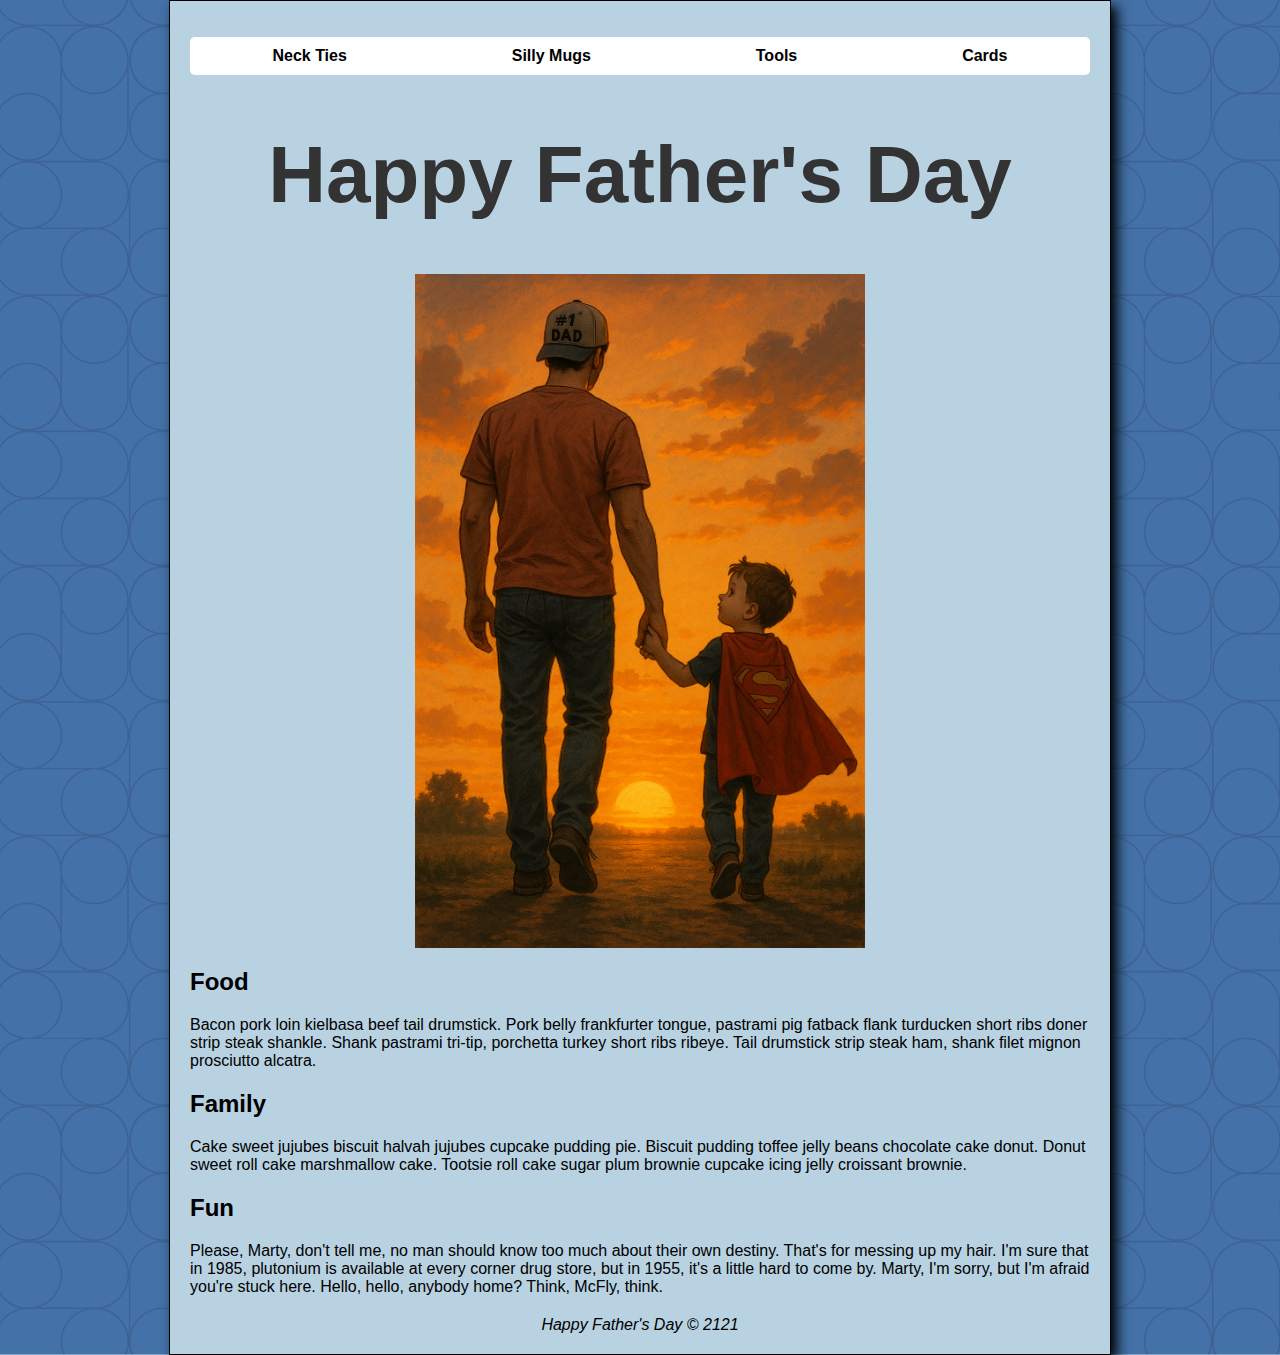
<file: ice/fathersday/index.html>
<!DOCTYPE html>
<html lang="en">

<link rel="stylesheet" href="styles/styles.css"

<head>
    <meta charset="UTF-8">
    <meta name="viewport" content="width=device-width, initial-scale=1.0">
    <title>Father's Day Page</title>
</head>

<body>
    <div id="wrapper">
        <header>
            <nav>
                <ul>
                    <li>Neck Ties</li>
                    <li>Silly Mugs</li>
                    <li>Tools</li>
                    <li>Cards</li>
                </ul>
            </nav>
        </header>
        <main>
            <h1>Happy Father's Day</h1>
            <img src="images/fathersday.png">
            <section>
                <h2>Food</h2>
                <p>Bacon pork loin kielbasa beef tail drumstick. Pork belly frankfurter tongue,
                     pastrami pig fatback flank turducken short ribs doner strip steak shankle.
                      Shank pastrami tri-tip, porchetta turkey short ribs ribeye. 
                      Tail drumstick strip steak ham, shank filet mignon prosciutto alcatra. </p>
            </section>
            <section>
                <h2>Family</h2>
                <p>Cake sweet jujubes biscuit halvah jujubes cupcake pudding pie. Biscuit
                    pudding toffee jelly beans chocolate cake donut. Donut sweet roll cake
                    marshmallow cake. Tootsie roll cake sugar plum brownie cupcake icing
                    jelly croissant brownie.</p>
            </section>
            <section>
                <h2>Fun</h2>
                <p>Please, Marty, don't tell me, no man should know too much about their own
                     destiny. That's for messing up my hair. I'm sure that in 1985, 
                     plutonium is available at every corner drug store, but in 1955, 
                     it's a little hard to come by. Marty, I'm sorry, but I'm afraid 
                     you're stuck here. Hello, hello, anybody home? Think, McFly, think. 
                     </p>
            </section>
        </main>
        <footer>
            Happy Father's Day &copy; 2121
        </footer>
    </div>
</body>

</html>
</file>
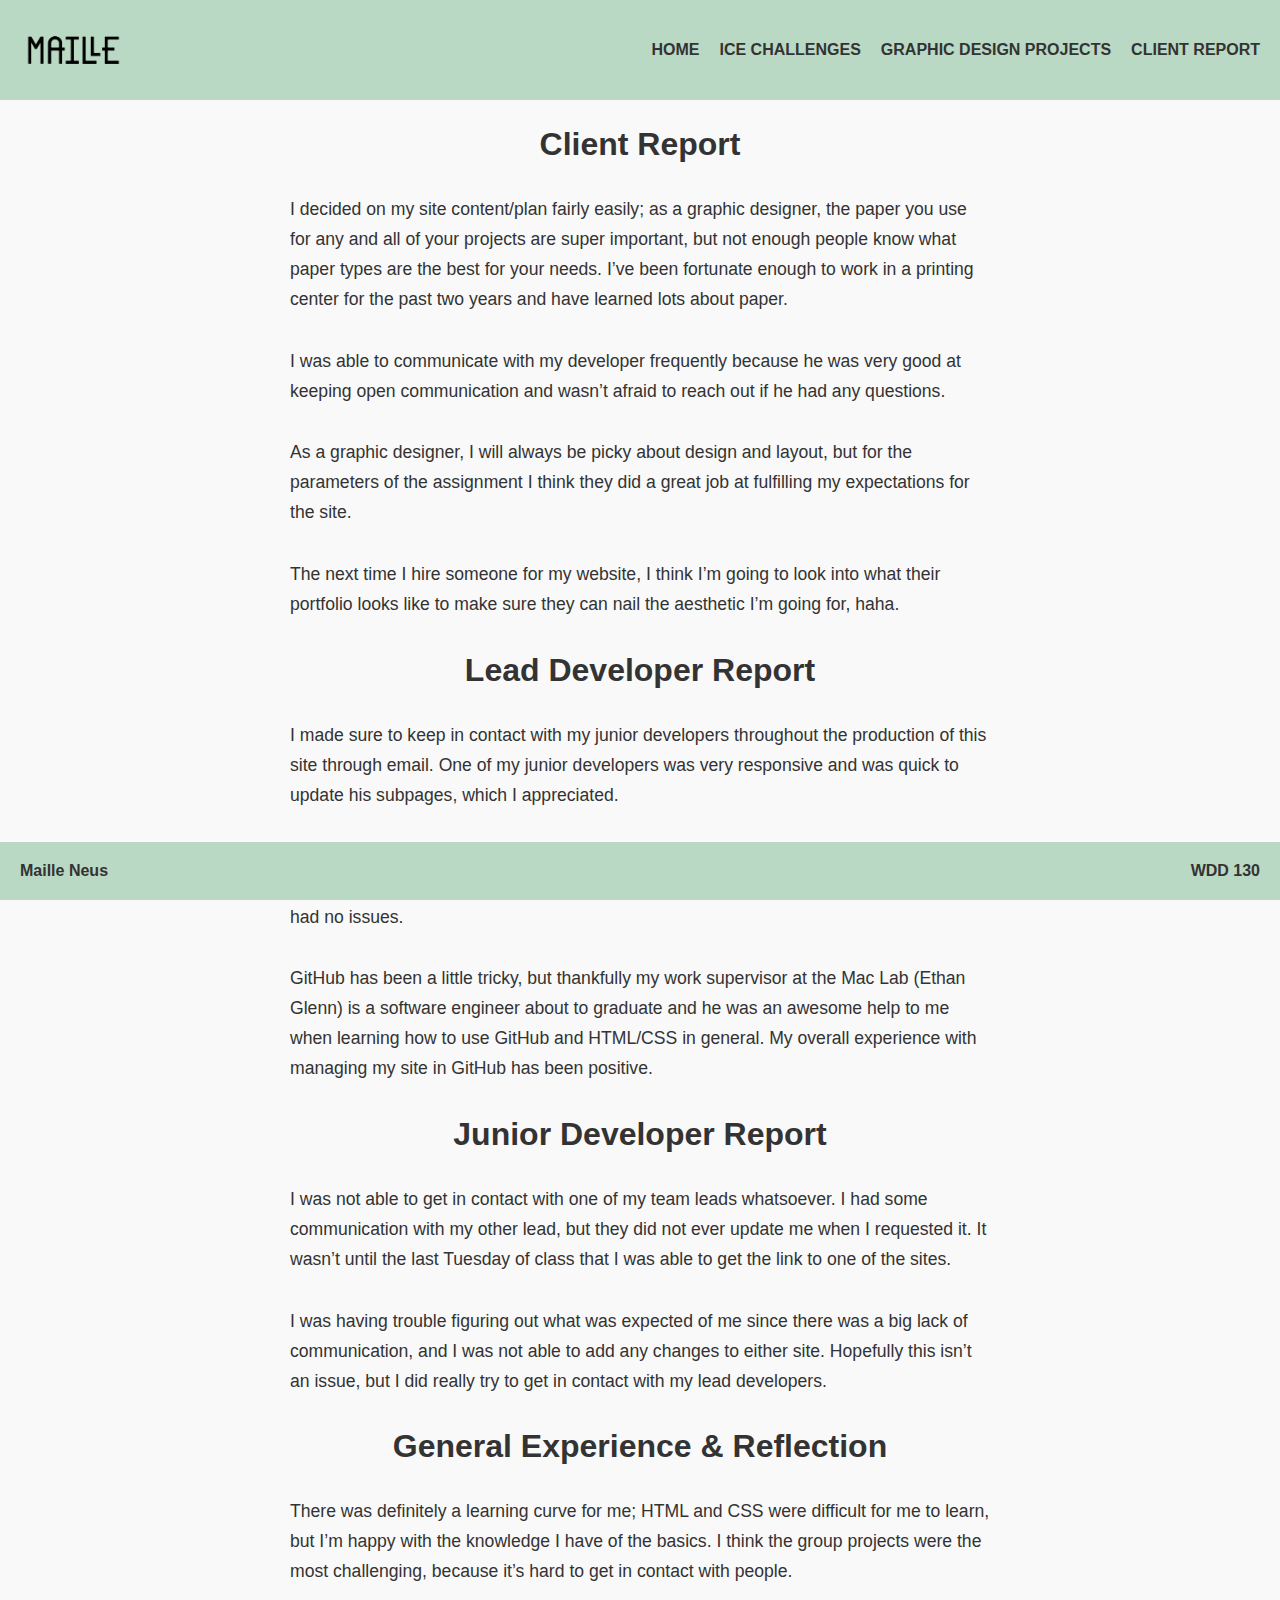
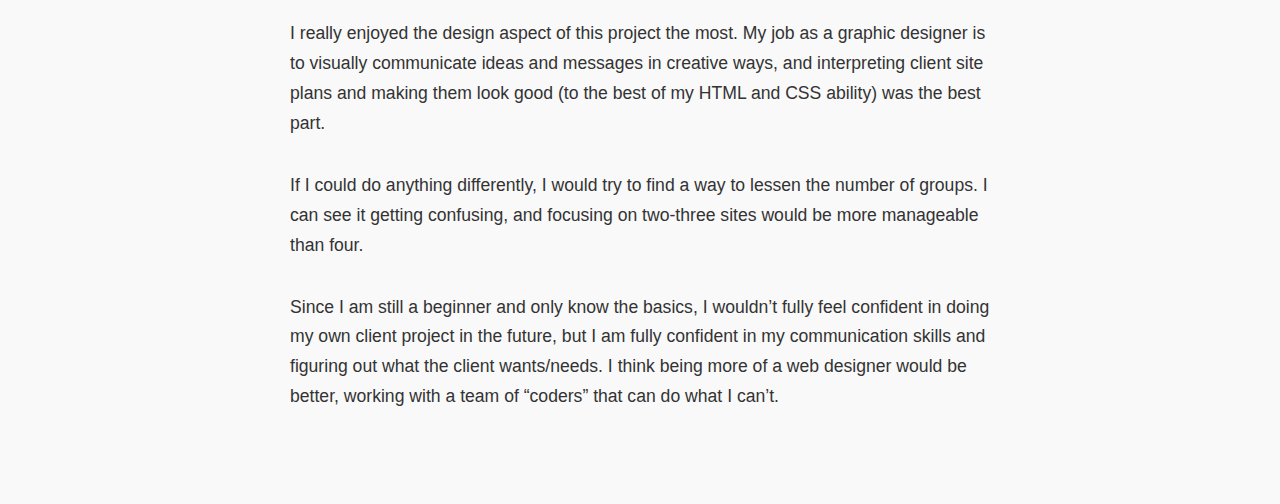
<file: client_report.html>
<!DOCTYPE html>
<html lang="en">
<head>
  <meta charset="UTF-8">
  <meta name="viewport" content="width=device-width, initial-scale=1.0">
  <title>Client Report</title>
  <link rel="stylesheet" href="client_report-style.css">
</head>
<body>
  <header>
    <div class="logo">
      <img src="images/NewMailleLogo-01.png" alt="Maille Neus Logo" class="logo-img">
    </div>
    <nav>
      <ul class="nav-links">
        <li><a href="index.html">HOME</a></li>
        <li><a href="ice-challenge.html">ICE CHALLENGES</a></li>
        <li><a href="graphicdesign-projects.html">GRAPHIC DESIGN PROJECTS</a></li>
        <li><a href="client_report.html">CLIENT REPORT</a></li>
      </ul>
    </nav>
  </header>
  <main>
    <h2>Client Report</h2>
    <p>I decided on my site content/plan fairly easily; as a graphic designer, the paper you use for any and all of your projects are super important, but not enough people know what paper types are the best for your needs. I’ve been fortunate enough to work in a printing center for the past two years and have learned lots about paper.</p>
    <p> I was able to communicate with my developer frequently because he was very good at keeping open communication and wasn’t afraid to reach out if he had any questions.</p>
    <p> As a graphic designer, I will always be picky about design and layout, but for the parameters of the assignment I think they did a great job at fulfilling my expectations for the site.
</p>
<p> The next time I hire someone for my website, I think I’m going to look into what their portfolio looks like to make sure they can nail the aesthetic I’m going for, haha.
</p>
    <h2>Lead Developer Report</h2>
    <p>I made sure to keep in contact with my junior developers throughout the production of this site through email. One of my junior developers was very responsive and was quick to update his subpages, which I appreciated.
</p>
    <p>I would communicate with my client through email, and we had no issues. He provided any and all clarification I needed. Publishing and sharing the client site was easy and I had no issues.
</p>
<p> GitHub has been a little tricky, but thankfully my work supervisor at the Mac Lab (Ethan Glenn) is a software engineer about to graduate and he was an awesome help to me when learning how to use GitHub and HTML/CSS in general. My overall experience with managing my site in GitHub has been positive.</p>
<h2>Junior Developer Report</h2>
    <p>I was not able to get in contact with one of my team leads whatsoever. I had some communication with my other lead, but they did not ever update me when I requested it. It wasn’t until the last Tuesday of class that I was able to get the link to one of the sites.</p>
    <p>I was having trouble figuring out what was expected of me since there was a big lack of communication, and I was not able to add any changes to either site. Hopefully this isn’t an issue, but I did really try to get in contact with my lead developers.
</p>
<h2>General Experience & Reflection</h2>
<p> There was definitely a learning curve for me; HTML and CSS were difficult for me to learn, but I’m happy with the knowledge I have of the basics. I think the group projects were the most challenging, because it’s hard to get in contact with people.
</p>
<p> I really enjoyed the design aspect of this project the most. My job as a graphic designer is to visually communicate ideas and messages in creative ways, and interpreting client site plans and making them look good (to the best of my HTML and CSS ability) was the best part.
</p>
<p> If I could do anything differently, I would try to find a way to lessen the number of groups. I can see it getting confusing, and focusing on two-three sites would be more manageable than four.
</p>
<p> Since I am still a beginner and only know the basics, I wouldn’t fully feel confident in doing my own client project in the future, but I am fully confident in my communication skills and figuring out what the client wants/needs. I think being more of a web designer would be better, working with a team of “coders” that can do what I can’t.
</p>
  </main>
  <footer>
    <div class="footer-left">Maille Neus</div>
    <div class="footer-right">WDD 130</div>
  </footer>
</body>
</html>
</file>
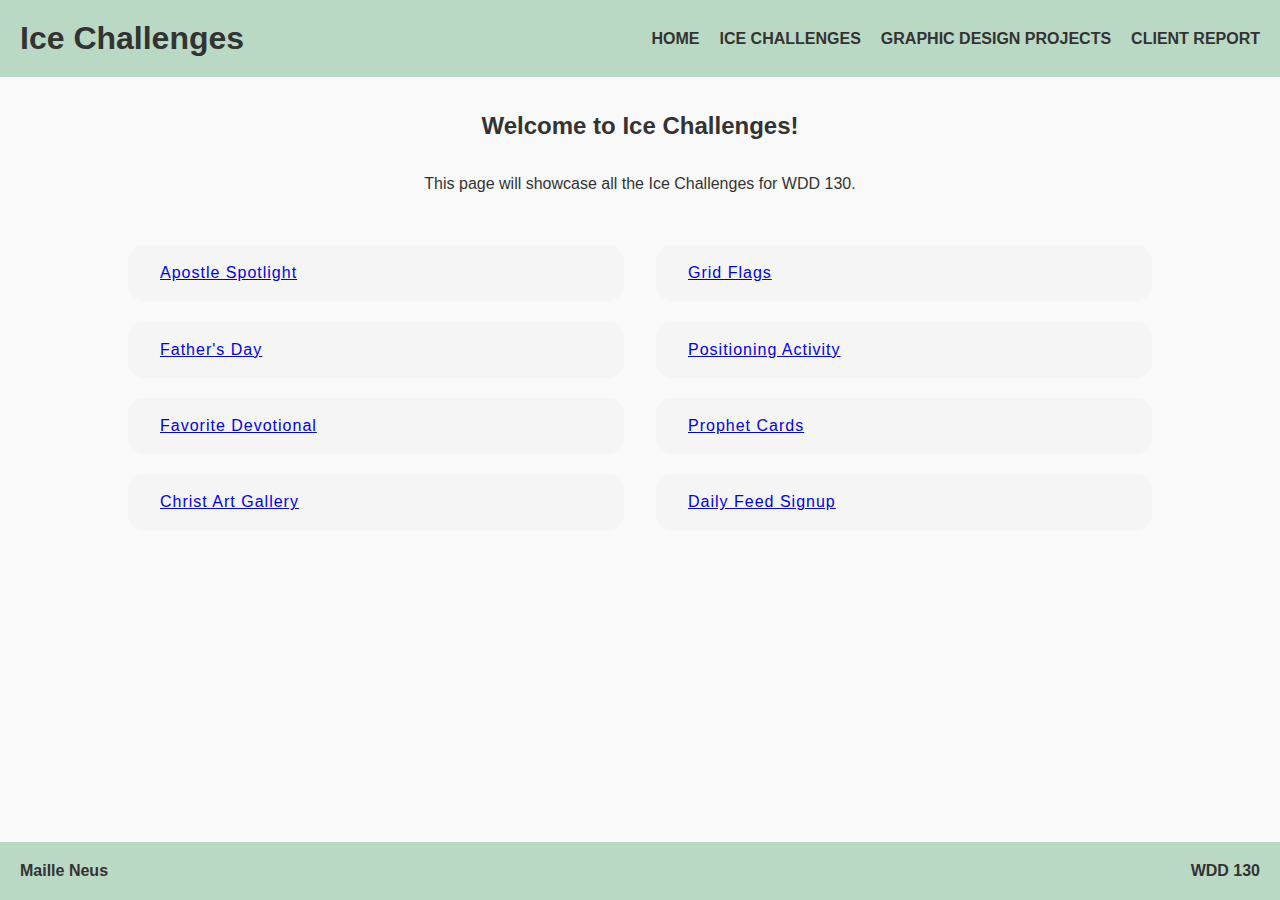
<file: ice-challenge.html>
<!DOCTYPE html>
<html lang="en">

<head>
  <meta charset="UTF-8">
  <meta name="viewport" content="width=device-width, initial-scale=1.0">
  <title>Ice Challenges</title>
  <link rel="stylesheet" href="ice-challenge-style.css">
</head>

<body>
  <header>
    <h1>Ice Challenges</h1>
    <nav>
      <ul class="nav-links">
        <li><a href="/index.html">HOME</a></li>
        <li><a href="ice-challenge.html">ICE CHALLENGES</a></li>
        <li><a href="graphicdesign-projects.html">GRAPHIC DESIGN PROJECTS</a></li>
        <li><a href="./client_report.html">CLIENT REPORT</a></li>
      </ul>
    </nav>
  </header>
  <main>
    <section>
      <h2>Welcome to Ice Challenges!</h2>
      <p>This page will showcase all the Ice Challenges for WDD 130.</p>
      <div class="rectangle-columns">
        <ul class="rectangle-list">
          <li class="rectangle"><a href="./ice/apostle_spotlight/apostles.html">Apostle Spotlight</a></li>
          <li class="rectangle"><a href="./ice/fathersday/index.html">Father's Day</a></li>
          <li class="rectangle"><a href="./ice/favorite_devo/favdevo.html">Favorite Devotional</a></li>
          <li class="rectangle"><a href="./ice/gallery/gallery.html">Christ Art Gallery</a></li>
        </ul>
        <ul class="rectangle-list">
          <li class="rectangle"><a href="./ice/grid_flags/flags.html">Grid Flags</a></li>
          <li class="rectangle"><a href="./ice/positioning/positioning.html">Positioning Activity</a></li>
          <li class="rectangle"><a href="./ice/prophet_cards/nelson.html">Prophet Cards</a></li>
          <li class="rectangle"><a href="./ice/signup/signup.html">Daily Feed Signup</a></li>
        </ul>
      </div>
    </section>
  </main>
  <footer>
    <div class="footer-left">Maille Neus</div>
    <div class="footer-right">WDD 130</div>
  </footer>
</body>

</html>
</file>
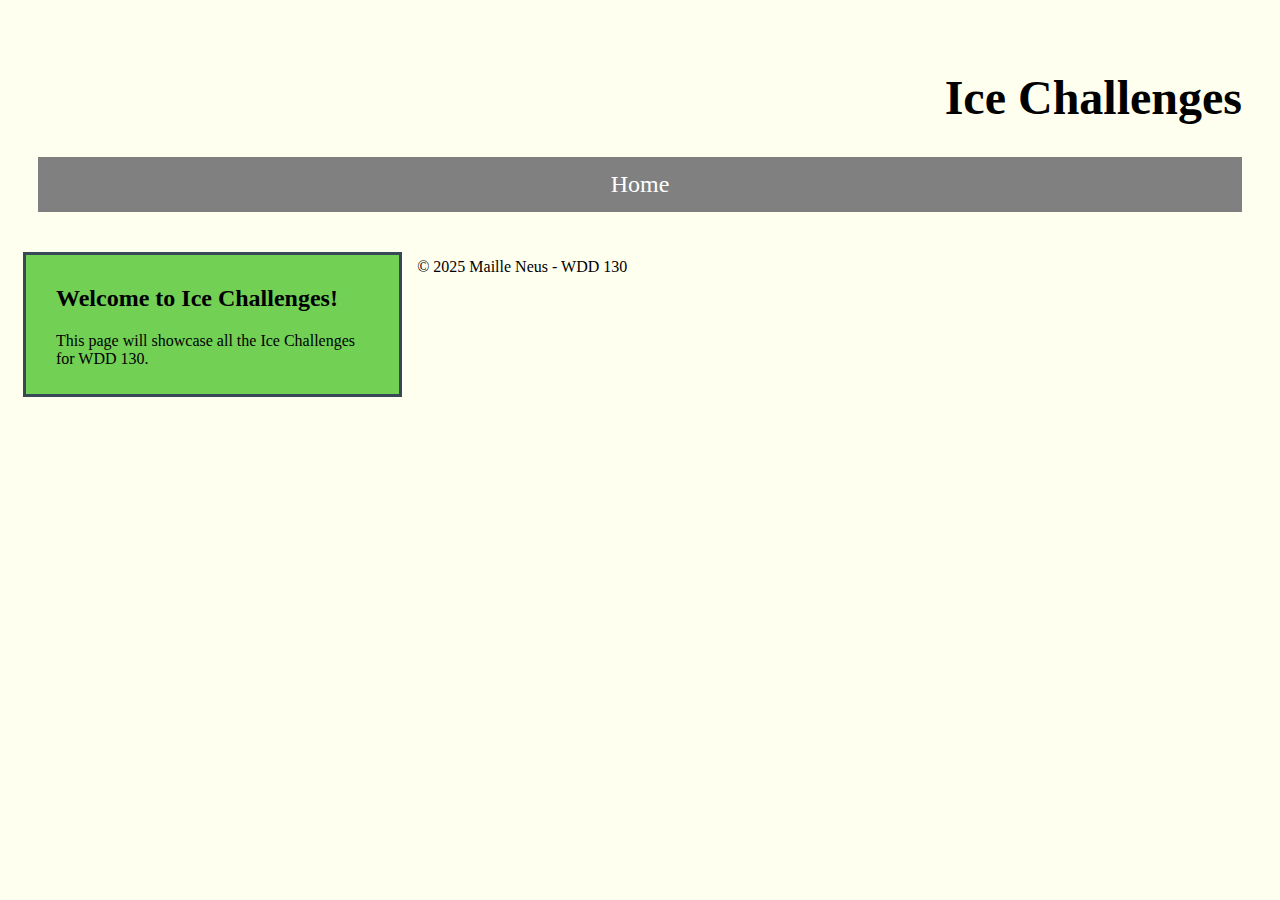
<file: ice/old.html>
<!DOCTYPE html>
<html lang="en">
<head>
  <meta charset="UTF-8">
  <meta name="viewport" content="width=device-width, initial-scale=1.0">
  <title>Ice Challenges</title>
  <link rel="stylesheet" href="../styles/style.css">
</head>
<body>
  <header>
    <h1>Ice Challenges</h1>
    <nav>
      <a href="../index.html">Home</a>
    </nav>
  </header>
  <main>
    <section>
      <h2>Welcome to Ice Challenges!</h2>
      <p>This page will showcase all the Ice Challenges for WDD 130.</p>
      <!-- Add your Ice Challenge content here -->
    </section>
  </main>
  <footer>
    <p>&copy; 2025 Maille Neus - WDD 130</p>
  </footer>
</body>
</html>
</file>
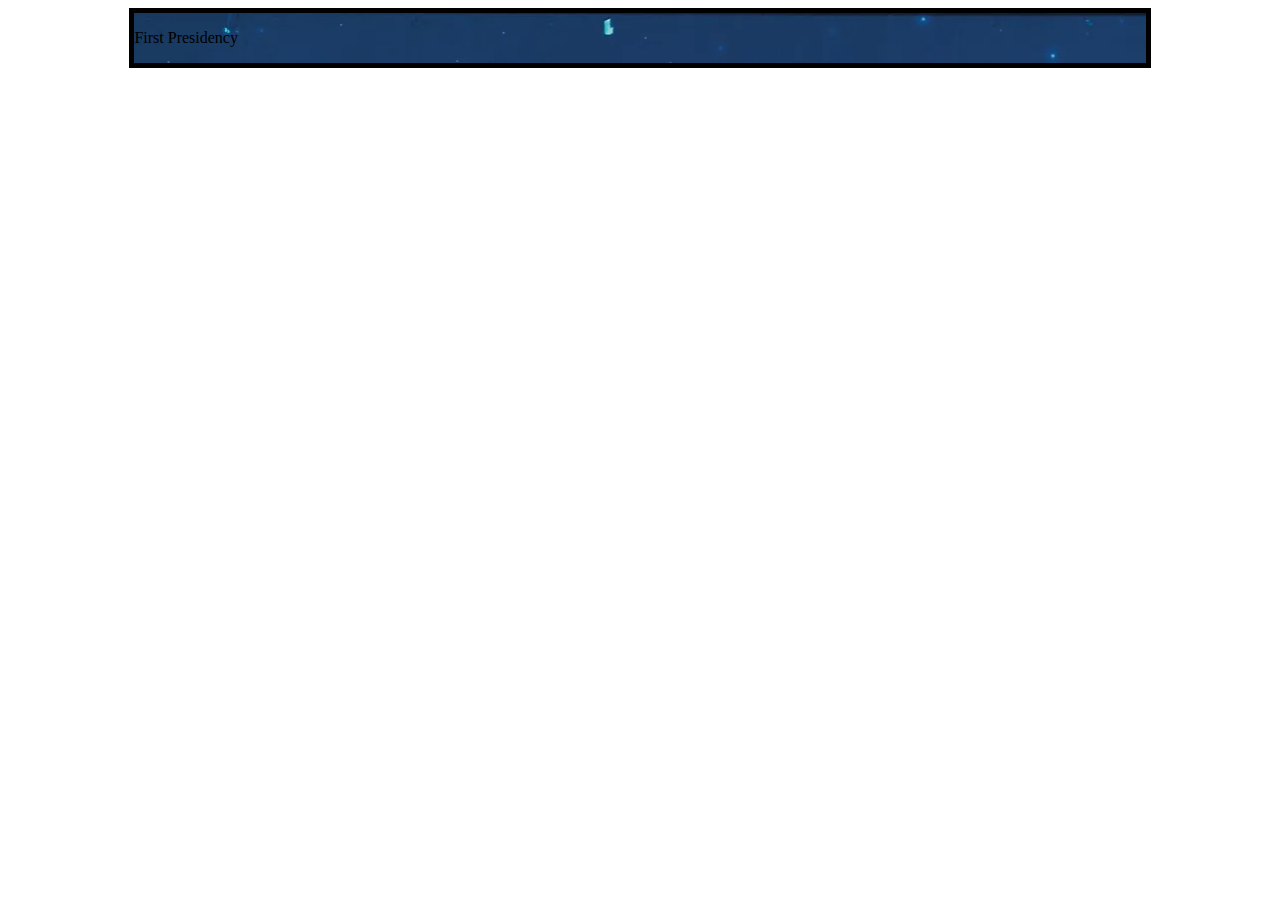
<file: ice/apostle_spotlight/apostles.html>
<!DOCTYPE html>
<html lang="en">
<head>
    <meta charset="UTF-8">
    <meta name="viewport" content="width=device-width, initial-scale=1.0">
    <title>Apostles Spotlights</title>
    <style>
        /* Insert styles here */
        
        div {
            background-image: url(/ice/apostle_spotlight/images/christus.webp);
            width: 80%;
            border: solid 5px black;
            margin-left: auto;
            margin-right:auto;

        }

    </style>
    
</head>

<body>
    <div class="wrapper">
        <p class="header">First Presidency</p>
    </div>
     

</body>
</html>
</file>
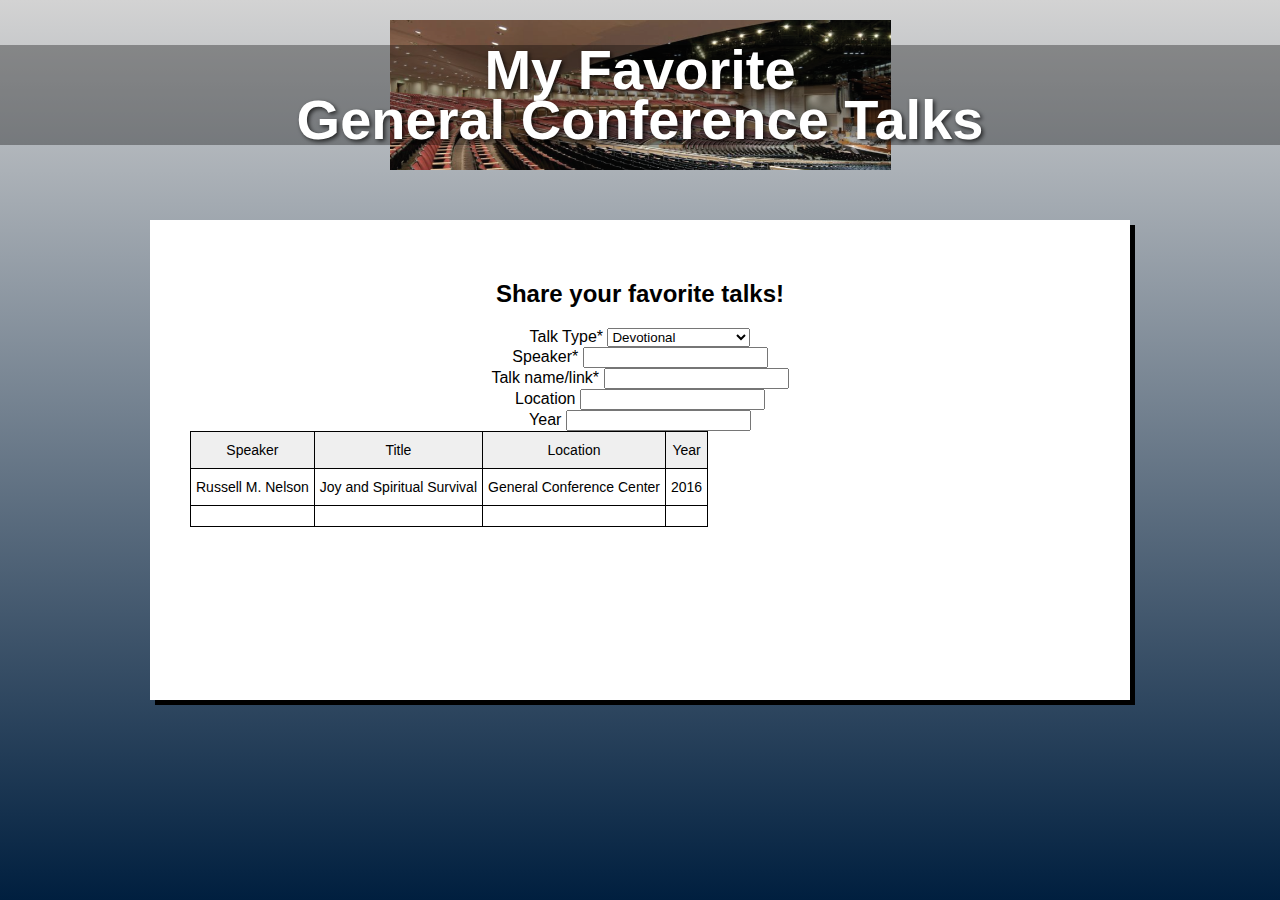
<file: ice/favorite_devo/favdevo.html>
<!DOCTYPE html>
<html lang="en">
<head>
  <meta charset="UTF-8" />
  <meta name="viewport" content="width=device-width, initial-scale=1.0"/>
  <title>My Favorite General Conference Talks</title>
  <link rel="stylesheet" href="styles/styles.css" />
</head>
<body>
  <div class="container">
    <header class="header">
      <div class="header-image">
        <h1>My Favorite<br>General Conference Talks</h1>
      </div>
    </header>
    <main>
      <div class="content-box">
        <!-- Add your devotional content here -->
        <style type="text/css">
          .tg  {border-collapse:collapse;border-spacing:0;}
          .tg td{border-color:black;border-style:solid;border-width:1px;font-family:Arial, sans-serif;font-size:14px;
            overflow:hidden;padding:10px 5px;word-break:normal;}
          .tg th{border-color:black;border-style:solid;border-width:1px;font-family:Arial, sans-serif;font-size:14px;
            font-weight:normal;overflow:hidden;padding:10px 5px;word-break:normal;}
          .tg .tg-dt07{background-color:#efefef;font-family:"Arial Black", Gadget, sans-serif !important;text-align:center;vertical-align:top}
          .tg .tg-0lax{text-align:left;vertical-align:top}
          </style>
          <table class="tg"><thead>
            <tr>
              <th class="tg-dt07">Speaker</th>
              <th class="tg-dt07">Title</th>
              <th class="tg-dt07">Location</th>
              <th class="tg-dt07">Year</th>
            </tr></thead>
          <tbody>
            <tr>
              <td class="tg-0lax">Russell M. Nelson</td>
              <td class="tg-0lax">Joy and Spiritual Survival</td>
              <td class="tg-0lax">General Conference Center</td>
              <td class="tg-0lax">2016</td>
            </tr>
            <tr>
              <td class="tg-0lax"></td>
              <td class="tg-0lax"></td>
              <td class="tg-0lax"></td>
              <td class="tg-0lax"></td>
            </tr>

            <div class="rendered-form">
              <div class="">
                  <h2 access="false" id="control-4434170">Share your favorite talks!</h2></div>
              <div class="">
                  <label for="undefined" class="formbuilder-select-label">Talk Type<span class="formbuilder-required">*</span></label>
                  <select class="form-control" id="control-4258674" required="required" aria-required="true">
                      <option value="option-1" selected="true" id="control-4258674-0">Devotional</option>
                      <option value="option-2" id="control-4258674-1">General Conference</option>
                      <option value="option-3" id="control-4258674-2">Fireside</option>
                  </select>
              </div>
              <div class="formbuilder-text form-group field-text-1748365913546">
                  <label for="text-1748365913546" class="formbuilder-text-label">Speaker<span class="formbuilder-required">*</span></label>
                  <input type="text" class="form-control" name="text-1748365913546" access="false" maxlength="100" id="text-1748365913546" required="required" aria-required="true">
              </div>
              <div class="formbuilder-text form-group field-text-1748365731176">
                  <label for="text-1748365731176" class="formbuilder-text-label">Talk name/link<span class="formbuilder-required">*</span></label>
                  <input type="text" class="form-control" name="text-1748365731176" access="false" maxlength="200" id="text-1748365731176" required="required" aria-required="true">
              </div>
              <div class="formbuilder-text form-group field-text-1748365933634">
                  <label for="text-1748365933634" class="formbuilder-text-label">Location</label>
                  <input type="text" class="form-control" name="text-1748365933634" access="false" maxlength="100" id="text-1748365933634">
              </div>
              <div class="formbuilder-text form-group field-text-1748365959973">
                  <label for="text-1748365959973" class="formbuilder-text-label">Year</label>
                  <input type="text" class="form-control" name="text-1748365959973" access="false" id="text-1748365959973">

              </div>
              <style>
                p {
                  text-align: left;
                }
              </style>
              
          </div>
          </tbody>
          </table>
      </div>
    </main>
  </div>
</body>
</html>
</file>
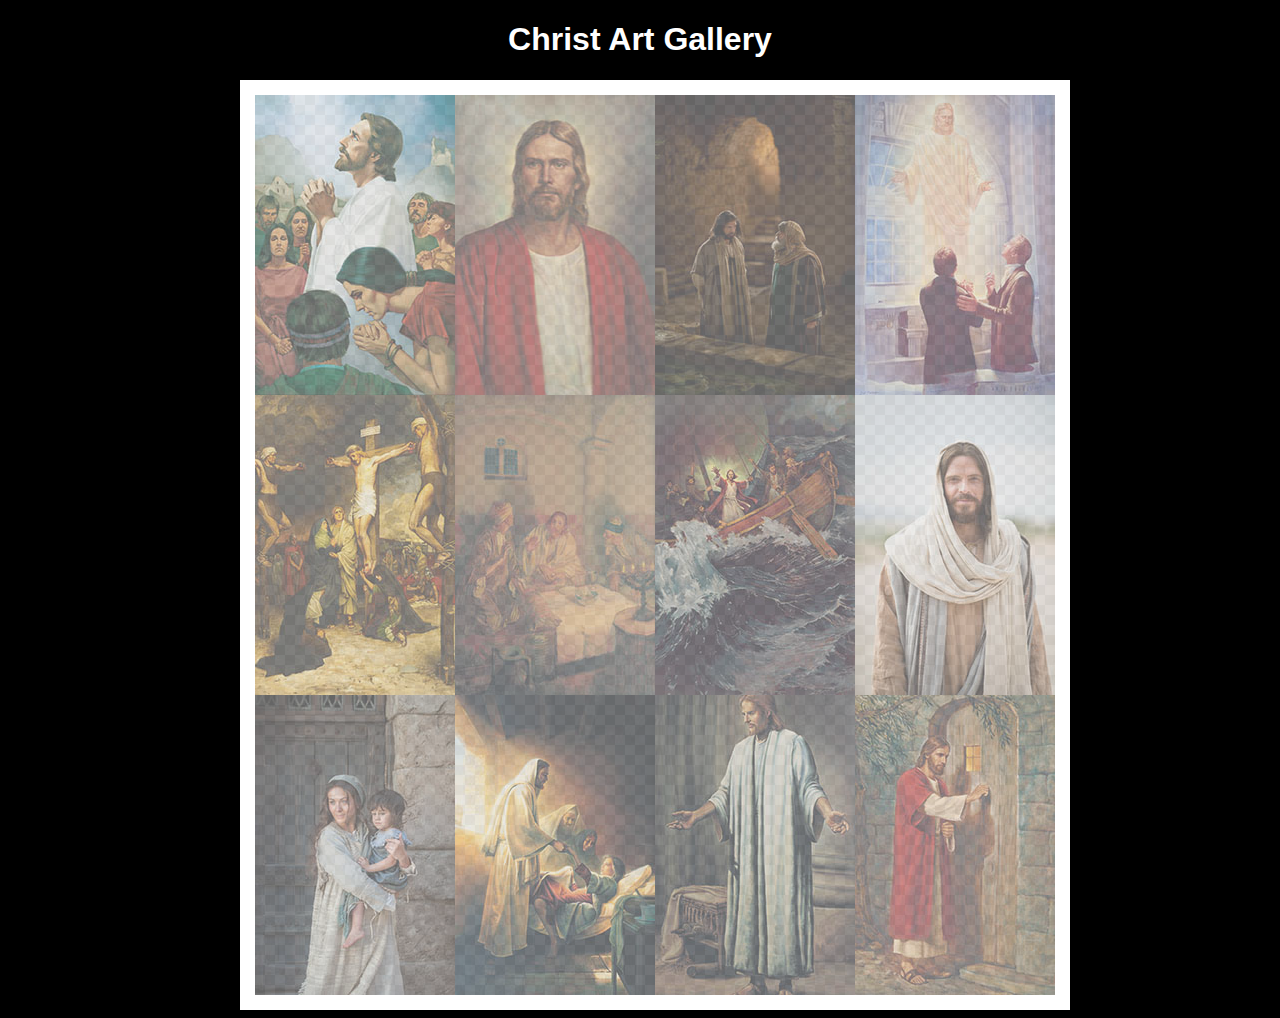
<file: ice/gallery/gallery.html>
<!DOCTYPE html>
<html lang="en">
<head>
    <meta charset="UTF-8">
    <meta name="viewport" content="width=device-width, initial-scale=1.0">
    <title>Images of Christ</title>
    <style>
        body {
            background: black;
        }
        #wrapper{
            width: 800px;
            margin: 0 auto;
        }
        nav {
            color: white;
            text-align: center;
            font-family: Haettenschweiler, 'Arial Narrow Bold', sans-serif;
        }
        #gallery{
            display: grid;
            grid-template-columns: 200px 200px 200px 200px;
            border: 15px solid rgb(255, 255, 255);
            width: 100%;
            background-color: #ddd;
            background-image:
                linear-gradient(45deg, #ccc 26%, transparent 26%), 
                linear-gradient(135deg, #ccc 26%, transparent 26%),
                linear-gradient(45deg, transparent 75%, #ccc 75%),
                linear-gradient(135deg, transparent 75%, #ccc 75%);
            background-size: 20px 20px; /* Must be a square */
            background-position: 0 0, 10px 0, 10px -10px, 0px 10px; 
            
        }
        #gallery a {
            cursor: url('images/christus.png'), pointer;
        }
        #gallery img {
            width: 200px;
            height: 300px;
            opacity:50%;
            display:block;
        }
        #gallery img:hover{
            opacity: 100%;
        }
    </style>
</head>
<body>
    <div id="wrapper">
        <nav>
            <h1>Christ Art Gallery</h1>
        </nav>
        <main>
            <div id="gallery">
                <a href="images/big/img1.png"><img src="images/small/img1.jpg" alt="huge file size" ></a>
                <a href="images/big/img2.png"><img src="images/small/img2.jpg" alt="huge file size" ></a>
                <a href="images/big/img3.png"><img src="images/small/img3.jpg" alt="huge file size" ></a>
                <a href="images/big/img4.png"><img src="images/small/img4.jpg" alt="huge file size" ></a>
                <a href="images/big/img5.png"><img src="images/small/img5.jpg" alt="huge file size" ></a>
                <a href="images/big/img6.png"><img src="images/small/img6.jpg" alt="huge file size" ></a>
                <a href="images/big/img7.png"><img src="images/small/img7.jpg" alt="huge file size" ></a>
                <a href="images/big/img8.png"><img src="images/small/img8.jpg" alt="huge file size" ></a>
                <a href="images/big/img9.png"><img src="images/small/img9.jpg" alt="huge file size" ></a>
                <a href="images/big/img10.png"><img src="images/small/img10.jpg" alt="huge file size" ></a>
                <a href="images/big/img11.png"><img src="images/small/img11.jpg" alt="huge file size" ></a>
                <a href="images/big/img12.png"><img src="images/small/img12.jpg" alt="huge file size" ></a>
            </div>
        </main>
    </div>
</body>
</html>
</file>
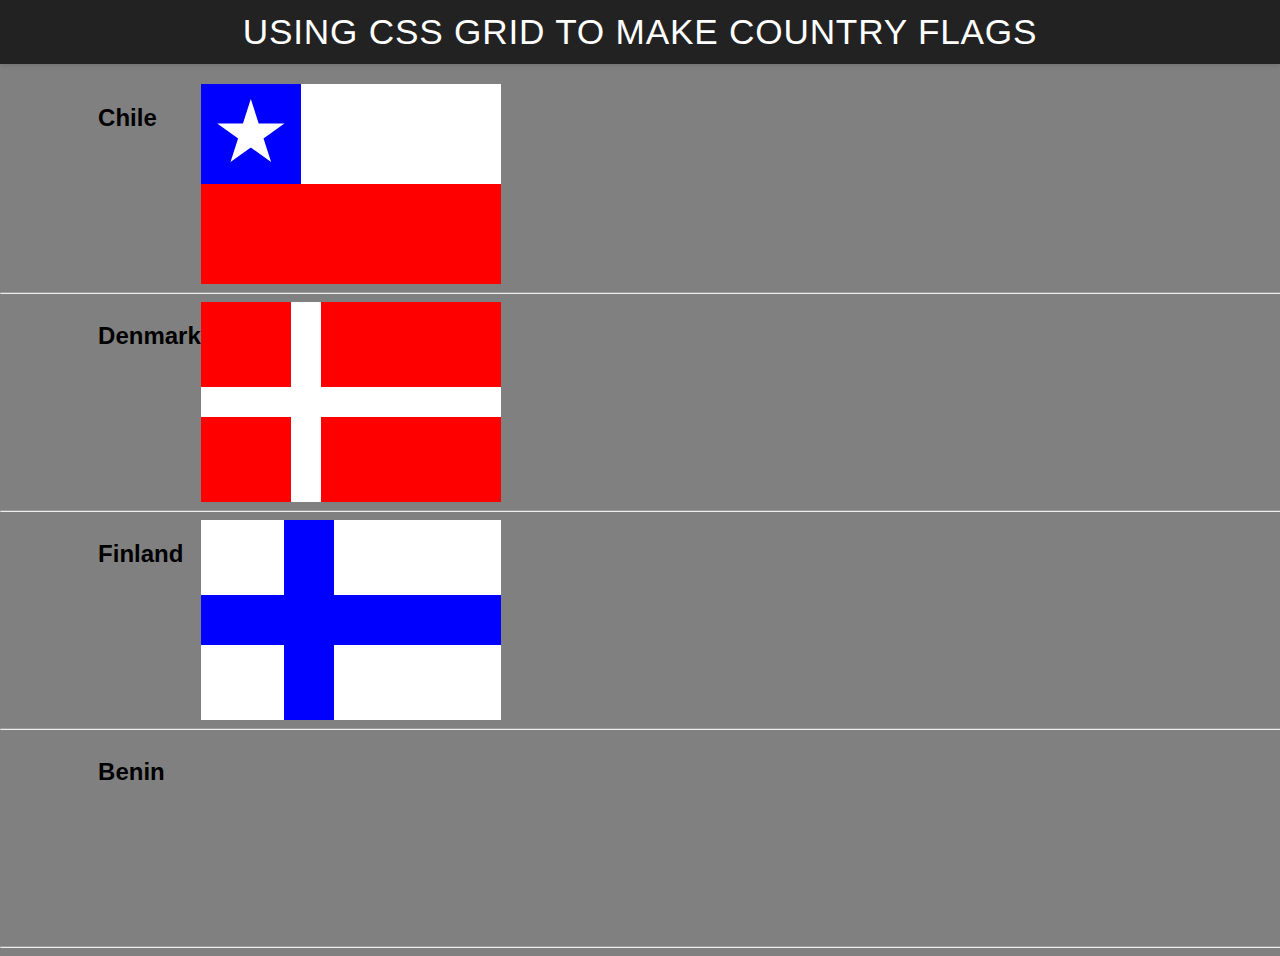
<file: ice/grid_flags/flags.html>
<!DOCTYPE html>
<html lang="en">

<head>
    <meta charset="UTF-8">
    <meta name="viewport" content="width=device-width, initial-scale=1.0">
    <title>Flag</title>
    <style>
        body {
            margin: 0;
            font-family: 'Helvetica Neue', sans-serif;
            background-color: gray;
        }

        header {
            background-color: #222;
            color: #fff;
            padding: 0.75rem 1.5rem;
            display: flex;
            align-items: center;
            justify-content: center;
            font-size: 1.1rem;
            letter-spacing: 0.05rem;
            text-transform: uppercase;
            box-shadow: 0 2px 4px rgba(0, 0, 0, 0.1);
        }

        header h1 {
            margin: 0;
            font-weight: 400;
        }
        main {
            display: grid;
            grid-template-columns: .1fr .1fr 1fr .1fr;
            margin-top: 20px;
        }
        hr {
            width: 100%;
            grid-column: 1 / 5;
        }
        h2 {
            grid-column: 2/3;
        }

        #blue {
            background: blue;
            grid-column: 1 / 2;
            display: grid;
            align-items: center;
            justify-items: center;
        }

        #white {
            background: white;
            grid-column: 2 / 4;
        }

        #red {
            background: red;
            grid-column: 1 / 4;
        }

        #chile {
            display: grid;
            grid-template-columns: 1fr 1fr 1fr;
            grid-template-rows: 1fr 1fr;
            height: 200px;
            width: 300px;
        }

        .star {
            width: 70px;
            aspect-ratio: 1;
            background: white;
            clip-path: polygon(50% 0, 79% 90%, 2% 35%, 98% 35%, 21% 90%);
        }

        #denmark {
            display: grid;
            grid-template-columns: 1fr 2fr;
            grid-template-rows: 1fr 1fr;
            gap: 30px;
            width: 300px;
            height: 200px;
            background: white;
        }

        #red1, #red2, #white1, #white2 {
            background: red;
        }

       

        #finland {
            display: grid;
            grid-template-columns: 1fr 2fr;
            grid-template-rows: 1fr 1fr;
            gap: 50px;
            width: 300px;
            height: 200px;
            background: blue;
        }

        #fwhite1, #fwhite2, #fwhite3, #fwhite4 {
            background: white;
        }

        #benin {
            display: grid;
            grid-template-columns: 1fr 1fr 1fr;
            grid-template-rows: 1fr 1fr;
            height: 200px;
            width: 300px;
        }
    </style>
</head>

<body>
    <header>
        <h1>Using CSS Grid to make Country Flags</h1>
    </header>
    <main>
        <h2>Chile</h2>
        <div id="chile">
            <div id="blue">
                <div class="star"></div>
            </div>
            <div id="white"></div>
            <div id="red"></div>
        </div>
        <hr>

        <h2>Denmark</h2>
        <div id="denmark">
            <div id="red1"></div>
            <div id="red2"></div>
            <div id="white1"></div>
            <div id="white2"></div>
        </div>
        <hr>

        <h2>Finland</h2>
        <div id="finland">
            <div id="fwhite1"></div>
            <div id="fwhite2"></div>
            <div id="fwhite3"></div>
            <div id="fwhite4"></div>
        </div>
        <hr>

        <h2>Benin</h2>
        <div id="benin">
            <div id="bgreen"></div>
            <div id="byellow"></div>
            <div id="bred"></div>
        </div>
        <hr>
    </main>
</body>

</html>
</file>
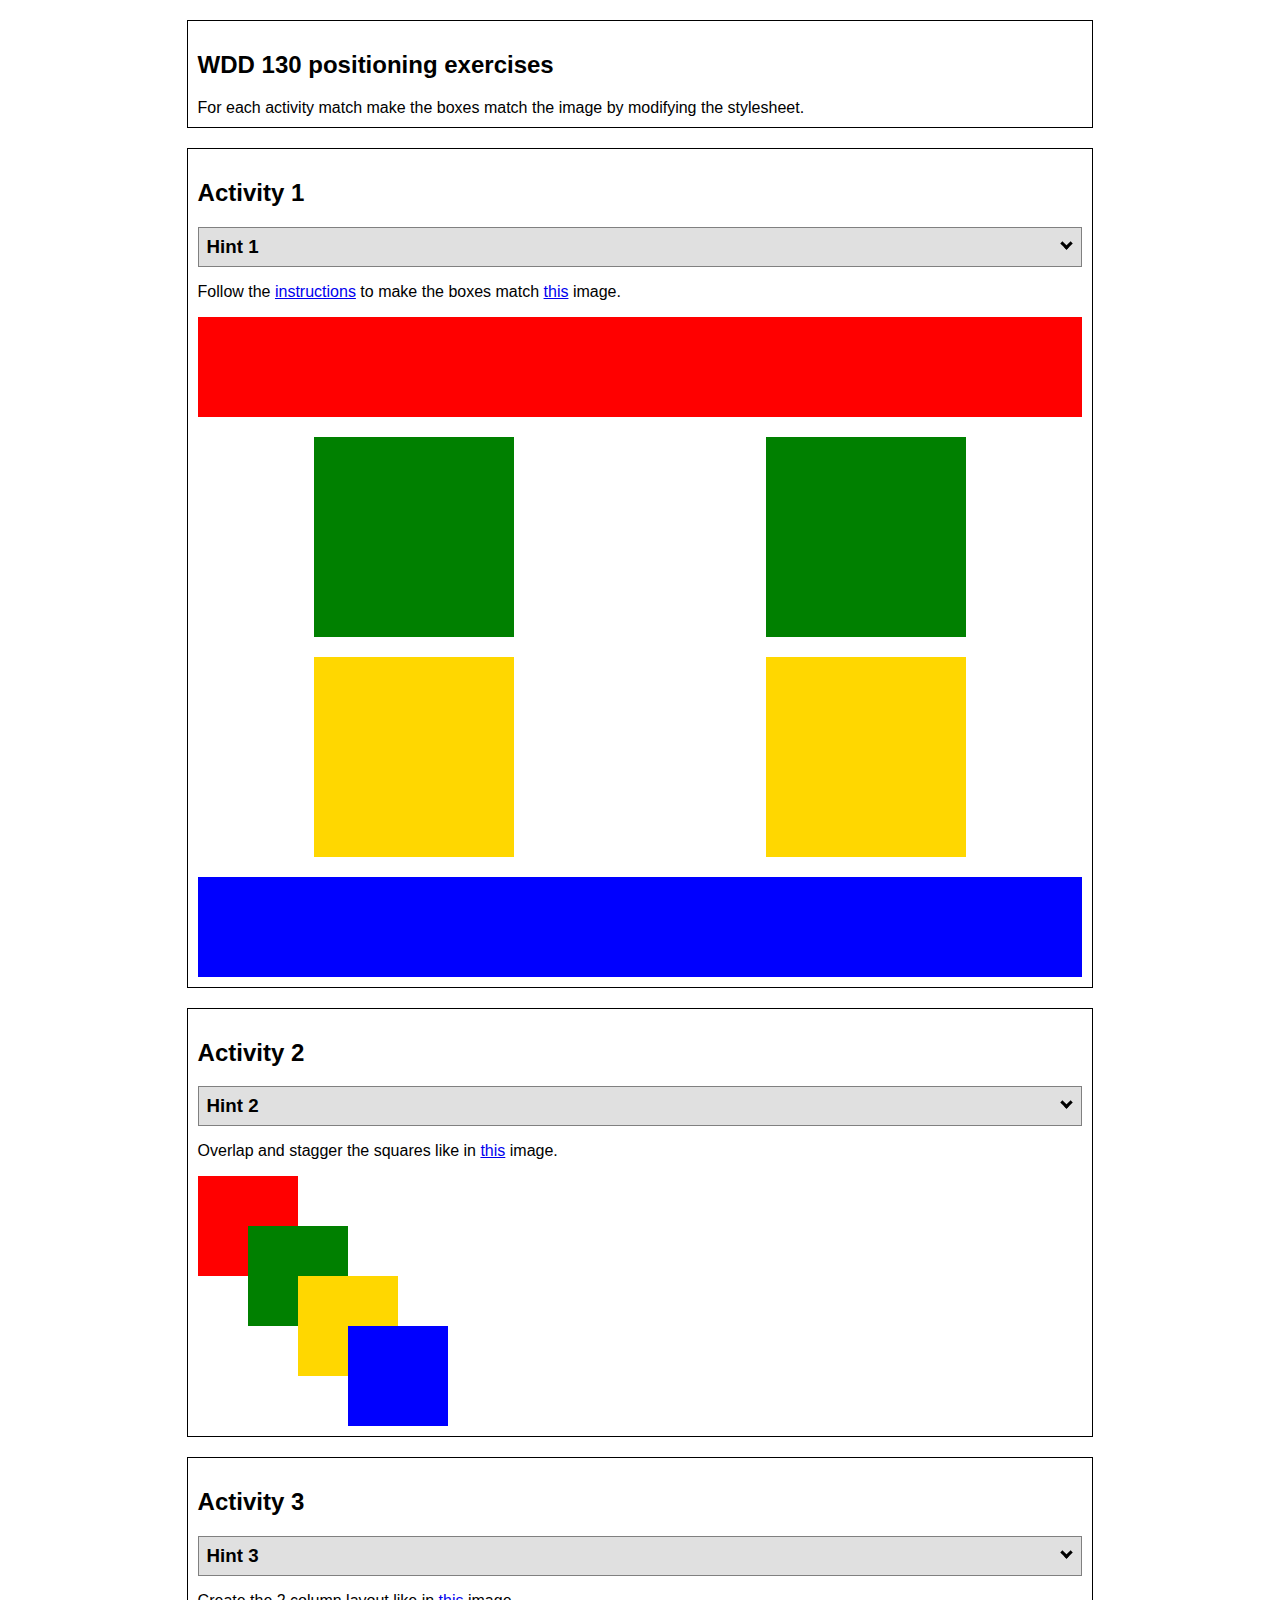
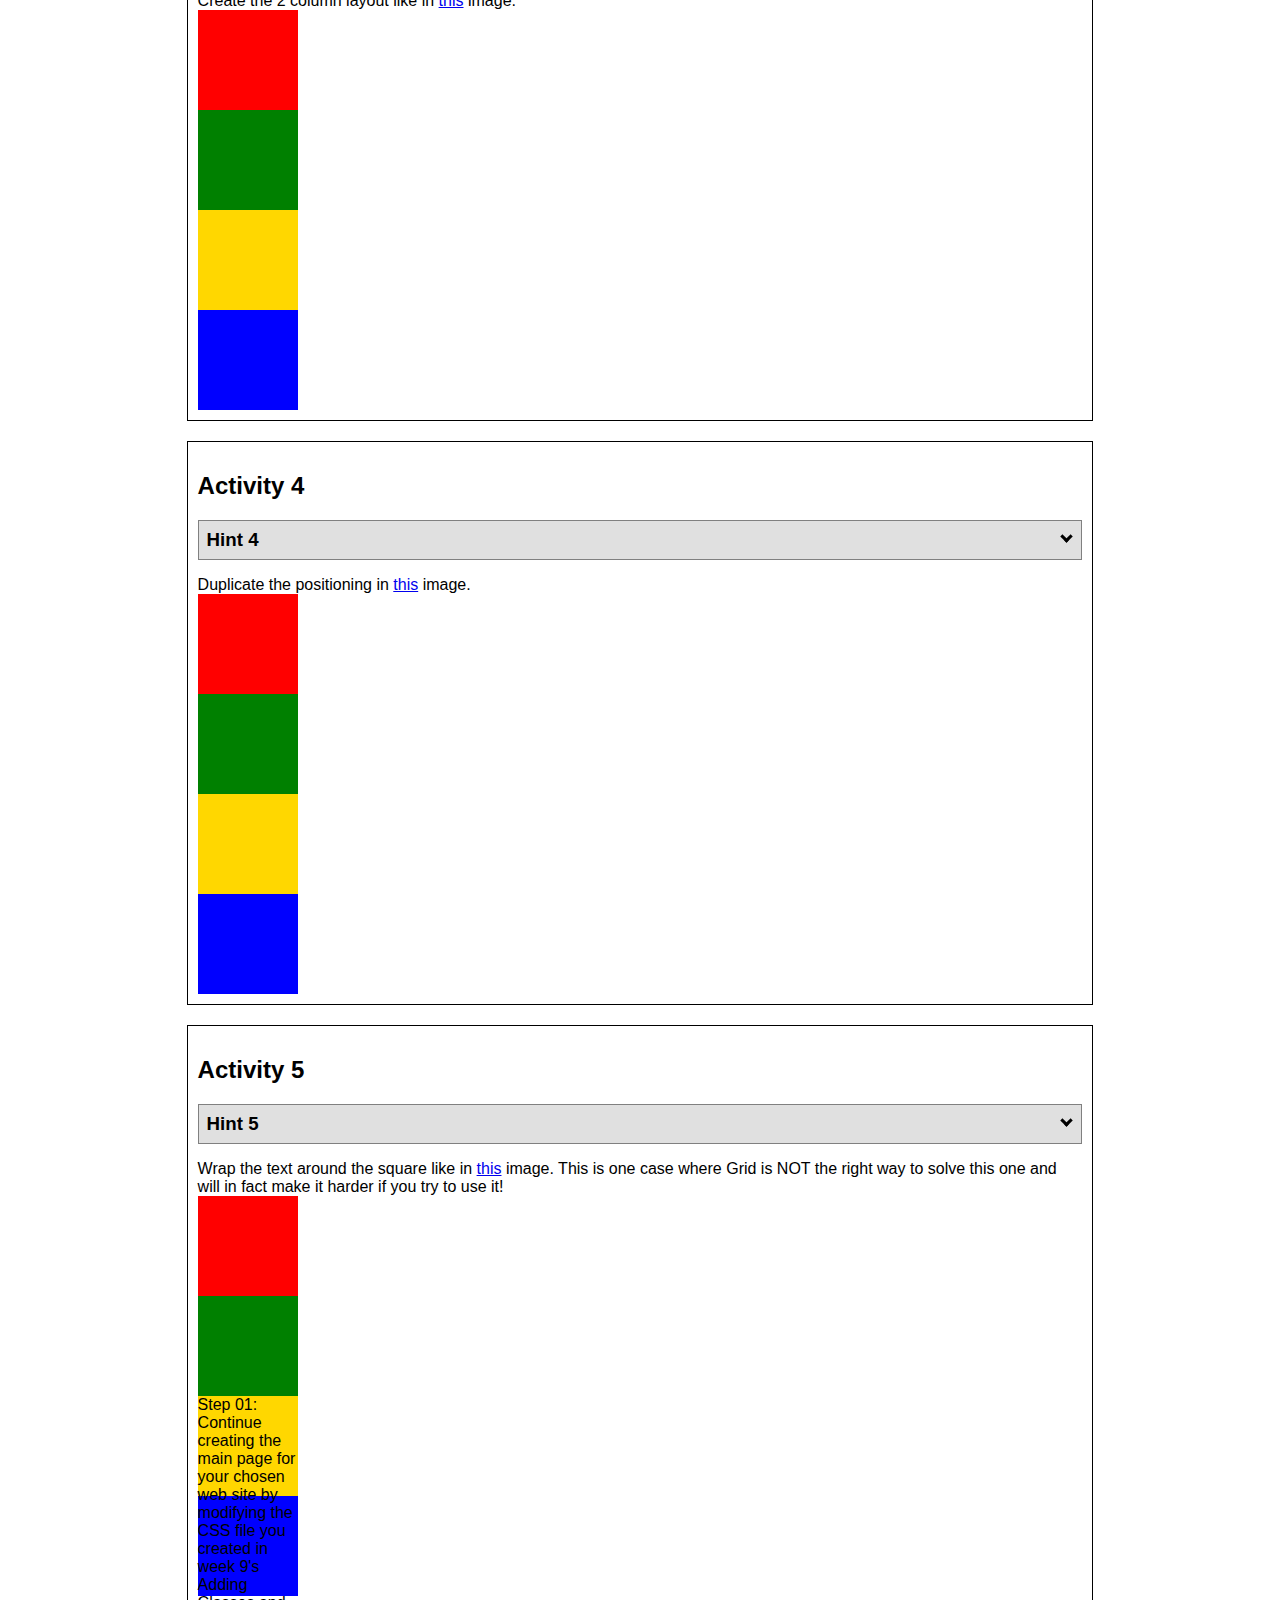
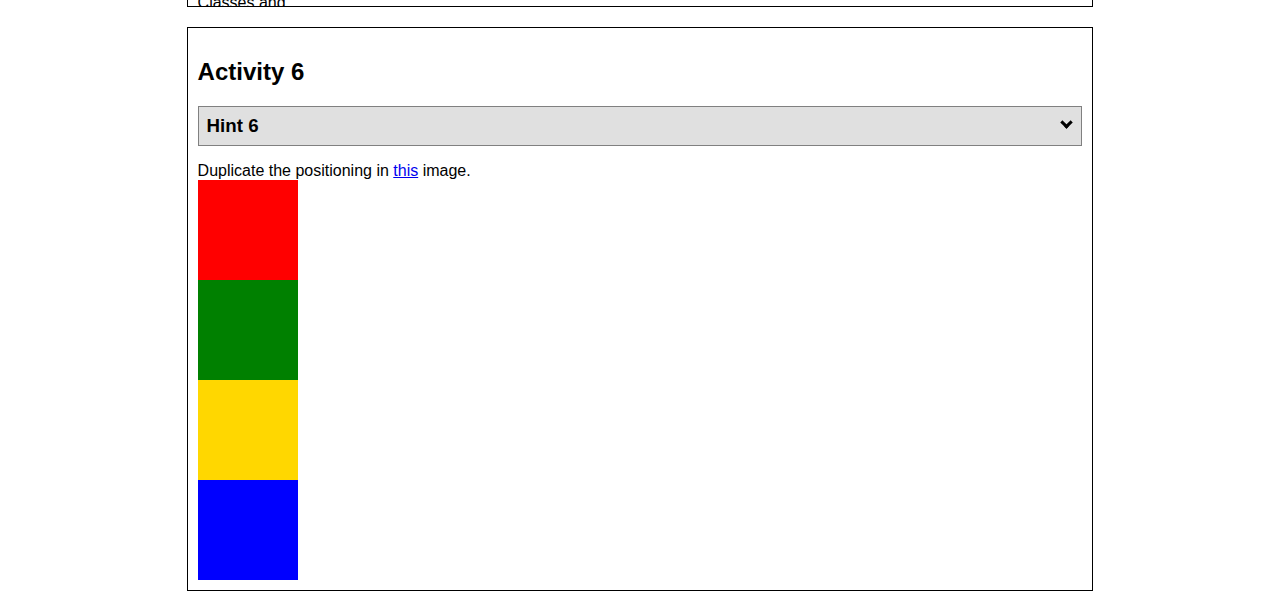
<file: ice/positioning/positioning.html>
<!DOCTYPE html>
<html lang="en">
  <head>
    <!-- HTML - Name: positioning.html -->
    <title>Positioning Activity</title>
    <link rel="stylesheet" type="text/css" href="positionstyles.css" />
  </head>
  <body>
    <div class="activity">
      <h2>WDD 130 positioning exercises</h2>
      For each activity match make the boxes match the image by modifying the stylesheet.</div>
    <div class="activity">
      <h2>Activity 1</h2>
      <section class="hint"><input type="checkbox" ><i></i> <h3>Hint 1</h3><div><p>Check out the <a href="../../activities/week07/ice-css_positioning.html" target="_blank">activity instructions</a></p></div></section>
      <p>Follow the <a href="../../activities/week07/ice-css_positioning.html"" target="_blank">instructions</a> to make the boxes match  <a href="../../images/example1.png" target="_blank">this</a> image.</p>
      <div class="content1" >
        <div class="red1" ></div>
        <div class="green1" ></div>
        <div class="green1" ></div>
        <div class="yellow1"></div>
        <div class="yellow1"></div>
        <div class="blue1"></div>
      </div>
    </div>
    <div class="activity">
      <h2>Activity 2</h2>
      <section class="hint"><input type="checkbox" > <h3>Hint 2</h3><i></i><div>
      <ul>
      <li>grid-template-columns: 50px 50px 50px 50px 50px </li></ul></div></section>
      <p>Overlap and stagger the squares like in <a href="../../images/example2.png" target="_blank">this</a> image.</p>
      <div class="content2" >
        <div class="red2" ></div>
        <div class="green2" ></div>
        <div class="yellow2"></div>
        <div class="blue2"></div>
      </div>
    </div>
    <div class="activity">
      <h2>Activity 3</h2>
      <section class="hint"><input type="checkbox" > <h3>Hint 3</h3><i></i><div><p>This one is going to be best solved with CSS Grid. Remember to make the boxes the right width first...then start moving them around. </p><h4>Properties used:</h4><ul><li>display:grid;</li><li>grid-template-columns:</li><li>grid-column-gap:</li>
        <li>grid-column:</li>  </ul></div></section>
      Create the 2 column layout like in <a href="../../images/example3.png" target="_blank">this</a>  image.
      <div class="content3" >
        <div class="red3" ></div>
        <div class="green3" ></div>
        <div class="yellow3"></div>
        <div class="blue3"></div>
      </div>
    </div>
    <div class="activity">
      <h2>Activity 4</h2>
      <section class="hint"><input type="checkbox" > <h3>Hint 4</h3><i></i><div><p>For the others we have been primarily concerned with width. For this one you will need to adjust height as well. </p><h4>Properties used:</h4><ul><li>display:grid;</li><li>grid-template-columns:</li><li>grid-row:</li></ul></div></section>
      Duplicate the positioning in <a href="../../images/example4.png" target="_blank">this</a> image. 
      <div class="content4" >
        <div class="red4" ></div>
        <div class="green4" ></div>
        <div class="yellow4"></div>
        <div class="blue4"></div>
      </div>
    </div>

    <div class="activity">
      <h2>Activity 5</h2>
      <section class="hint"><input type="checkbox" > <h3>Hint 5</h3><i></i><div><p>Grid is <strong>not</strong> the right way to do this.  In fact there is only one way to really do that...and that is with float. Remember that we float the thing we want the text to wrap around.  Also remember to start by making all the shapes the right size and shape.</p><h4>Properties used:</h4><ul><li>float: left;</li></ul></div></section>
      Wrap the text around the square like in <a href="../../images/example5.png" target="_blank">this</a> image. This is one case where Grid is NOT the right way to solve this one and will in fact make it harder if you try to use it!
      <div class="content5" >
        <div class="red5" ></div>
        <div class="green5" ></div>
        <div class="yellow5">Step 01: Continue creating the main page for your chosen web site by modifying the CSS file you created in week 9's Adding Classes and IDs to Your Website assignment. This week, you will position all of the content on your main page using the CSS positioning techniques taught in KhanAcademy. When you are done, your webpage layout should reflect what you outlined in the wireframe you designed in the assignment Your Own Site Diagram and Wireframe in week 3. <br />
          If you have changed your mind on how you want the content of your main page laid out, take an opportunity to update your wireframe before completing this assignment (it is much easier to experiment with different layouts in a wireframe than it is to do so by modifying the CSS). Also, if you find that you are having trouble with using CSS positioning, feel free to review the concepts at the learn layout site: http://learnlayout.com/. You should be able to apply these principles to your site. For futher help, refer back to the Max Design site used in the beginning of the course for an example of how to implement your site design.</div>
        <div class="blue5"></div>
      </div>
    </div>
    <div class="activity">
      <h2>Activity 6</h2>
      <section class="hint"><input type="checkbox" > <h3>Hint 6</h3><i></i><div><p>This one is all about visualizing the grid behind the layout. If you are having a hard time doing that first: all the sizes are even multiples of 100, and second here is another example with the lines drawn: <a href="../../images/example6-hint.png" target="_blank">example 6 with lines</a>. For this one you will find it easiest if you use px for the column width. You can also use <kbd>z-index</kbd> to control the element layering.    </p><h4>Properties used:</h4><ul><li>display:grid;</li><li>grid-template-columns:</li><li>grid-column:</li><li>grid-row:</li><li><a href="https://www.w3schools.com/cssref/pr_pos_z-index.asp" target="_blank">z-index:</a></li></ul></div></section>
      Duplicate the positioning in <a href="../../images/example6.png" target="_blank">this</a> image.
      <div class="content6" >
        <div class="red6" ></div>
        <div class="green6" ></div>
        <div class="yellow6"></div>
        <div class="blue6"></div>
      </div>
    </div>
  </body>
</html>
</file>
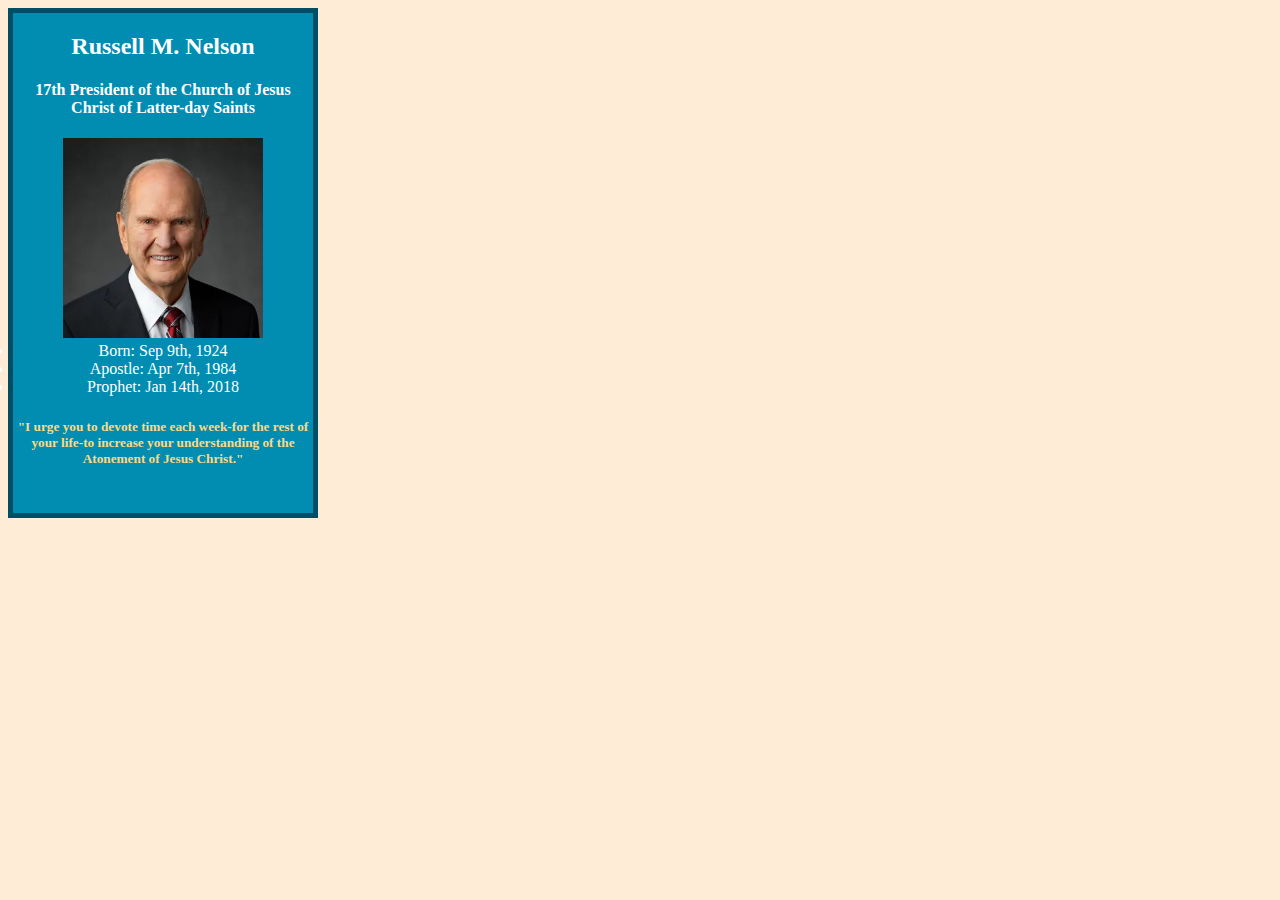
<file: ice/prophet_cards/nelson.html>
<!DOCTYPE html>
<html lang="en">
<head>
    <meta charset="UTF-8">
    <meta name="viewport" content="width=device-width, initial-scale=1.0">
    <title>Russell M. Nelson</title>
    <style>
        /* Insert styles here, this is called an internal stylesheet  */
        body {
            background: #FFECD7;
        }
        h5 {
            color: #ffd783;

        }
        title {
            color: #ffffff;
        }

        div {
            width: 300px;
            height: 500px;
            border: 5px solid #004e63; 
            color: #ffffff;
            text-align: center;
            background-color: #008db1;
        }


    </style>
</head>
<body>
    <div>
        <h2> Russell M. Nelson</h2>
        <h4> 17th President of the Church of Jesus Christ of Latter-day Saints</h4>
        <img src="/ice/prophet_cards/images/russell_nelson.png" alt="Russell M. Nelson";
        width="200px" height="200px";
        <ul>
            <li>Born: Sep 9th, 1924</li>
            <li>Apostle: Apr 7th, 1984</li>
            <li>Prophet: Jan 14th, 2018</li>
          </ul>
        <h5> "I urge you to devote time each week-for the rest of your life-to increase your understanding of the Atonement of Jesus Christ."</h5>
    </div>
</body>
</html>
</file>
<file: ice/fathersday/styles/styles.css>
/* Add your CSS here to style your father's day page */


body {
    background: #ffffff url(/images/backblue-01.png) left top/cover repeat;
    margin: 0;
    font-family: Bebas Neue, sans-serif;
}

h1 {
    font-size: 80px;
}
/* Style the wrapper */
#wrapper {
    background-color: rgb(184, 210, 226);
    border: 1px solid black;
    max-width: 900px;
    margin: 0 auto;
    padding: 20px;
    box-shadow: 6px 6px 12px black;
}

/* Center the image inside main */
main img {
    display: block;
    margin: 20px auto;
    max-width: 50%;
    height: auto;
}

/* Optional: some basic styling for nav and text */
nav ul {
    list-style-type: none;
    padding: 0;
    display: flex;
    justify-content: space-around;
    background-color: #fff;
    margin-bottom: 20px;
    border-radius: 5px;
}

nav li {
    padding: 10px;
    font-weight: bold;
}

main h1 {
    text-align: center;
    color: #333;
}

section {
    margin-bottom: 20px;
}

footer {
    text-align: center;
    margin-top: 20px;
    font-style: italic;
}

.bebas-neue-regular {
    font-family: "Bebas Neue", sans-serif;
    font-weight: 400;
    font-style: normal;
  }
</file>
<file: client_report-style.css>
.logo-img {
  height: 60px;
  vertical-align: middle;
}
* {
  margin: 0;
  padding: 0;
  box-sizing: border-box;
}

body {
  font-family: Arial, sans-serif;
  background-color: #f9f9f9;
  color: #333;
  padding-top: 80px;
}

header {
  display: flex;
  justify-content: space-between;
  align-items: center;
  background-color: #bad9c4;
  padding: 20px;
  position: fixed;
  top: 0;
  left: 0;
  width: 100%;
}

.logo {
  font-size: 24px;
  font-weight: bold;
  letter-spacing: 2px;
}

.nav-links {
  list-style: none;
  display: flex;
  gap: 20px;
}

.nav-links li a {
  text-decoration: none;
  color: #333333;
  font-weight: bold;
  transition: box-shadow 0.2s;
}

.nav-links li a:hover {
  box-shadow: 0 4px 12px #616161;
}

footer {
  display: flex;
  justify-content: space-between;
  padding: 20px;
  background-color: #bad9c4;
  position: fixed;
  left: 0;
  bottom: 0;
  width: 100%;
  z-index: 100;
}

.footer-left,
.footer-right {
  font-weight: bold;
}

main {
  min-height: 60vh;
  padding-bottom: 60px;
  padding-top: 30px;
}

h2 {
  text-align: center;
  margin-top: 1rem;
  font-size: 2rem;
}

p {
  max-width: 700px;
  margin: 2rem auto;
  font-size: 1.1rem;
  line-height: 1.7;
  text-align: left;
}
</file>
<file: ice-challenge-style.css>
section > h2, section > p {
  text-align: center;
  margin-left: auto;
  margin-right: auto;
  padding-top: 35px;
}

.rectangle-columns {
  display: flex;
  justify-content: flex-start;
  align-items: flex-start;
  gap: 2rem;
  width: 80vw;
  max-width: 1200px;
  margin: 2rem auto;
}

.rectangle-list {
  flex: 1;
  max-width: 500px;
}

@media (max-width: 800px) {
  .rectangle-columns {
    flex-direction: column;
    gap: 1.5rem;
    max-width: 100%;
  }
  .rectangle-list {
    max-width: 100%;
  }
}

.rectangle-list {
  list-style: none;
  padding: 0;
  margin: 20px auto;
  display: flex;
  flex-direction: column;
  gap: 20px;
  max-width: 600px;
}

.rectangle {
  background: #f5f5f5;
  border-radius: 16px;
  padding: 1.2rem 2rem;
  font-size: 12pt;
  color: #333;
  box-shadow: 0 0 0 rgba(0,0,0,0);
  transition: box-shadow 0.2s, transform 0.2s;
  width: 100%;
  margin: auto;
  cursor: pointer;
  letter-spacing: 1px;
}

.rectangle:hover {
  box-shadow: 0 8px 24px rgba(0,0,0,0.18);
  transform: translateY(-2px);
}
* {
  margin: 0;
  padding: 0;
  box-sizing: border-box;
}

body {
  font-family: Arial, sans-serif;
  background-color: #f9f9f9;
  color: #333;
}

header {
  display: flex;
  justify-content: space-between;
  align-items: center;
  background-color: #bad9c4;
  padding: 20px;
}

.logo {
  font-size: 24px;
  font-weight: bold;
  letter-spacing: 2px;
}

.nav-links {
  list-style: none;
  display: flex;
  gap: 20px;
}

.nav-links li a {
  text-decoration: none;
  color: #333333;
  font-weight: bold;
  transition: box-shadow 0.2s;
}

.nav-links li a:hover {
  box-shadow: 0 4px 12px #616161;
}

.intro {
  text-align: center;
  padding: 60px 20px;
}

.intro h1 {
  font-size: 36px;
  margin-bottom: 10px;
}

.about-box {
  border: 2px dashed #bad9c4;
  padding: 20px;
  margin: 30px auto;
  max-width: 1200px;
}

footer {
  display: flex;
  justify-content: space-between;
  padding: 20px;
  background-color: #bad9c4;
  position: absolute;
  width: 100%;
  bottom: 0;
}

.footer-left,
.footer-right {
  font-weight: bold;
}

.three-boxes {
  display: flex;
  justify-content: space-between;
  gap: 20px;
  margin: 30px;
}
.box {
  flex: 1;
  background: #f5f5f5;
  border-radius: 10px;
  padding: 20px;
  text-align: center;
  box-shadow: 0 2px 8px #484848;
  min-height: 200px;
  max-width: 420px;
}

header h1 {
  text-align: center;
}
</file>
<file: styles/style.css>
body{
    background: ivory;
    background-repeat: repeat;
}

#wrapper {
    background: skyblue;
    width: 900px;
    margin:auto;
    border: 3px solid yellow;
    border-radius: 10px;
    padding: 30px  
}

header {
    background-image: url("../images/NewMailleLogo-01.png");
    background-position: 0 50px;
    padding: 30px;
}

header img {width: 110px;

}

header h1 {
    display: inline;
    font-size: 3em;
    float: right;
}

nav {
    background: gray;
    width: 100%;
    border: 4px solid grey;
    box-sizing: border-box;
    display: flex;
    justify-content: space-evenly;
    

}

nav a {
    display: flex;
    align-items: center;
    text-decoration: none;
    font-size: 1.5em;
    color:white;
    padding: 10px 30px 10px 30px;
}

nav a:hover {
    background: #72d055;
    text-shadow: 4px 2px 2px #292a2b;
}

footer form {
    background: gray;
    width: 150px;
    padding: 10px;
    border: 3px dotted #384856;
    border-radius: 10px;
    position:fixed;
    bottom: 0px;
    right: 20px;

}

section {
    border: 3px solid #384856;
    background:#72d055;
    width: 30%;
    float: left;
    padding: 10px 30px 10px 30px;
    box-sizing: border-box;
    margin: 10px 15px;
}

section img {
    width: 200px
}
</file>
<file: ice/favorite_devo/styles/styles.css>
body {
  margin: 0;
  height: 100%;
  font-family: Arial, sans-serif;
  background: linear-gradient(to bottom, #d3d3d3, #001f3f);
  background-repeat: no-repeat; /* Just in case */
  background-attachment: fixed;
}

.container {
  text-align: center;
}

.header {
  padding: 20px 0;
}

.header-image {
  background-image: url('../images/icenter.png'); /* Replace with your image */
  background-repeat: no-repeat;
  background-position: center;
  height: 150px;
  display: flex;
  flex-direction: column;
  justify-content: center;
  color: white;

}

.header-image h1 {
  margin: 0;
  line-height: 0.9;
    font-size: 3.5em;
  font-weight: bold;
  text-shadow: 2px 2px 4px rgba(0, 0, 0, 0.7);
  background: #00000055;
}

.content-box {
  background-color: white;
  margin: 30px auto;
  width: 90%;
  max-width: 900px;
  padding: 40px;
  box-shadow: 5px 5px 0px black;
  min-height: 400px;
}
</file>
<file: ice/positioning/positionstyles.css>
/* CSS - Name: "positionstyles.css" */
/* Activity 1 styles */
.content1 {
  display: grid;
  gap: 20px;
  grid-template-columns: 1fr 1fr;
  justify-items: center;

  /* This is the parent of the activity 1 boxes. */

}
.red1 { 
  width: 100%; 
  height: 100px; 
  background-color: red;
  grid-column: 1/3;

} 
.green1 {
  width: 200px; 
  height: 200px; 
  background-color: green;

} 
.yellow1 {
  width: 200px; 
  height: 200px; 
  background-color: gold; 
} 
.blue1 {
  width: 100%; 
  height: 100px; 
  background-color: blue; 
  grid-column: 1/3;
} 
/* Activity 2 styles */ 
.content2 {
  display: grid;
  grid-template-columns: repeat(5, 50px);
  grid-template-rows: repeat(5, 50px);

  /* This is the parent of the activity 2 boxes. */
}
.red2 {
  width: 100%; 
  height: 100%; 
  background-color: red;
  grid-area: 1/1/3/3;
} 
.green2 { 
  width: 100%; 
  height: 100%; 
  background-color: green;
  grid-area: 2/2/4/4;
} 
.yellow2 {
  width: 100%; 
  height:100%; 
  background-color: gold;
  grid-column: 3/5;
  grid-row: 3/5;
} 
.blue2 {
  width: 100%; 
  height: 100%; 
  background-color: blue;
  grid-column: 4/6;
  grid-row: 4/6;
} 
/* Activity 3 styles */ 
.content3 {
  /* This is the parent of the activity 3 boxes. */
}
.red3 {
  width: 100px; 
  height: 100px; 
  background-color: red; 
} 
.green3 {
  width: 100px; 
  height: 100px; 
  background-color: green;
} 
.yellow3 {
  width: 100px; 
  height: 100px; 
  background-color: gold; 
} 
.blue3 {
  width: 100px;
  height: 100px; 
  background-color: blue; 
} 
/* Activity 4 styles */ 
.content4 {
  /* This is the parent of the activity 4 boxes. */
  height: 400px;
}
.red4 {
  width: 100px; 
  height: 100px; 
  background-color: red; 
} 
.green4 {
  width: 100px; 
  height: 100px; 
  background-color: green; 
} 
.yellow4 {
  width: 100px; 
  height: 100px; 
  background-color: gold; 
} 
.blue4 {
  width: 100px; 
  height: 100px; 
  background-color: blue; 
} 
/* Activity 5 styles */ 
.content5 {
  /* This is the parent of the activity 5 boxes. */
  height: 400px;
}
.red5 { 
  width: 100px; 
  height: 100px; 
  background-color: red; 
} 
.green5 { 
  width: 100px; 
  height: 100px; 
  background-color: green; 

} 
.yellow5 {
  width: 100px; 
  height: 100px; 
  background-color: gold; 

} 
.blue5 {
  width: 100px; 
  height: 100px; 
  background-color: blue; 
} 
/* Activity 6 styles */ 
.content6 {
  /* This is the parent of the activity 6 boxes. */
}
.red6 {
  width: 100px; 
  height: 100px; 
  background-color: red; 
} 
.green6 {
  width: 100px; 
  height: 100px; 
  background-color: green; 
} 
.yellow6 {
  width: 100px; 
  height: 100px; 
  background-color: gold; 
} 
.blue6 {
  width: 100px; 
  height: 100px; 
  background-color: blue; 
} 


/* Do not make any changes below here */
.activity {
  width: 70%; 
  margin: 20px auto; 
  font-family: Arial, sans-serif; 
  border: 1px solid black; 
  padding: 10px; 
  clear:both; 
  overflow: auto;
} 

.hint {
  border: 1px solid grey;
  background: #e0e0e0;
  padding: .5em;
  position: relative;
  margin: 1em 0;
}
.hint h3 {
  margin: 0;
}
.hint:hover {
  background: #d0d0d0;
}
.hint > div {
  display: none;
}

.hint input[type=checkbox] {
  position: absolute;
  width: 100%;
  height: 100%;
  opacity: 0;
  z-index: 1;
  cursor: pointer;
}

.hint input[type=checkbox]:checked ~ div {
  display: block;
}

.hint i {
  position: absolute;
  transform: translate(-6px, 0);
  margin-top: 16px;
  right: 10px;
  top: -3px;
}
.hint i:before, .hint i:after {
  content: "";
  position: absolute;
  background-color: black;
  width: 3px;
  height: 9px;
}
.hint i:before {
  transform: translate(2px, 0) rotate(45deg);
}
.hint i:after {
  transform: translate(-2px, 0) rotate(-45deg);
}

.hint input[type=checkbox]:checked ~ i:before {
  transform: translate(-2px, 0) rotate(45deg);
}
.hint input[type=checkbox]:checked ~ i:after {
  transform: translate(2px, 0) rotate(-45deg);
}
.hint a {
  position: relative;
  z-index: 1;
}
</file>
